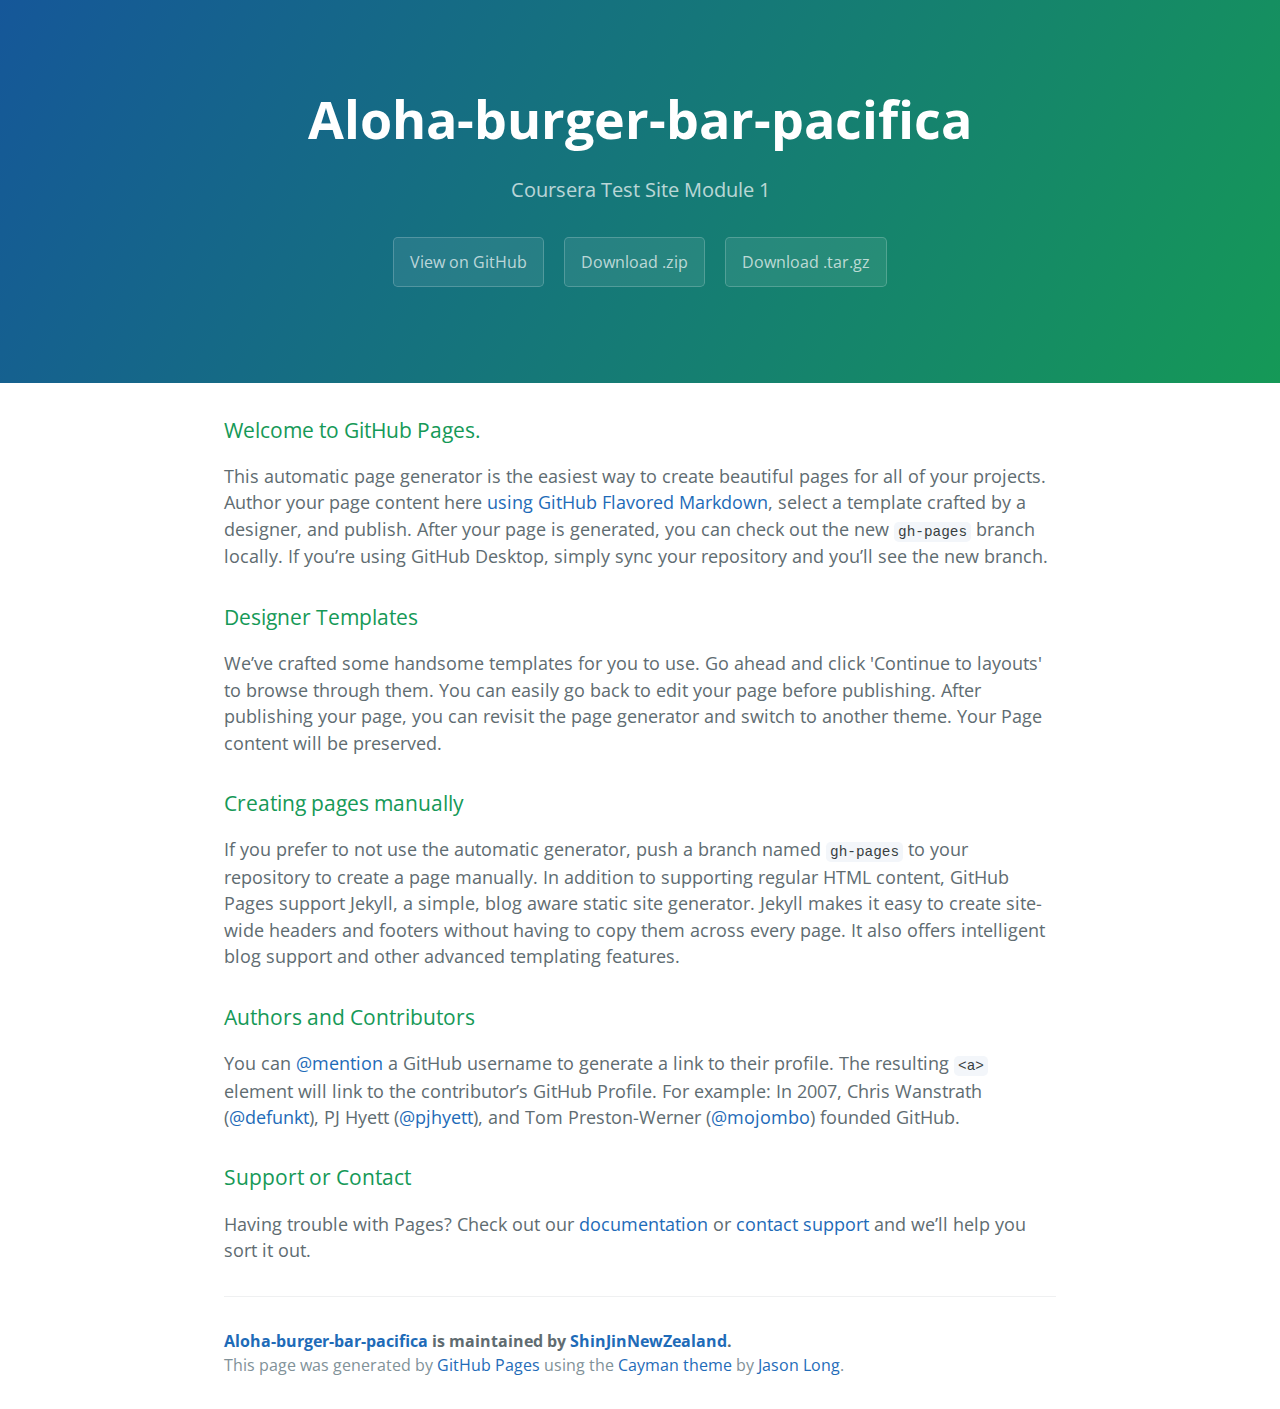
<file: index.html>
<!DOCTYPE html>
<html lang="en-us">
  <head>
    <meta charset="UTF-8">
    <title>Aloha-burger-bar-pacifica by ShinJinNewZealand</title>
    <meta name="viewport" content="width=device-width, initial-scale=1">
    <link rel="stylesheet" type="text/css" href="stylesheets/normalize.css" media="screen">
    <link href='https://fonts.googleapis.com/css?family=Open+Sans:400,700' rel='stylesheet' type='text/css'>
    <link rel="stylesheet" type="text/css" href="stylesheets/stylesheet.css" media="screen">
    <link rel="stylesheet" type="text/css" href="stylesheets/github-light.css" media="screen">
  </head>
  <body>
    <section class="page-header">
      <h1 class="project-name">Aloha-burger-bar-pacifica</h1>
      <h2 class="project-tagline">Coursera Test Site Module 1</h2>
      <a href="https://github.com/ShinJinNewZealand/ALOHA-Burger-Bar-Pacifica" class="btn">View on GitHub</a>
      <a href="https://github.com/ShinJinNewZealand/ALOHA-Burger-Bar-Pacifica/zipball/master" class="btn">Download .zip</a>
      <a href="https://github.com/ShinJinNewZealand/ALOHA-Burger-Bar-Pacifica/tarball/master" class="btn">Download .tar.gz</a>
    </section>

    <section class="main-content">
      <h3>
<a id="welcome-to-github-pages" class="anchor" href="#welcome-to-github-pages" aria-hidden="true"><span aria-hidden="true" class="octicon octicon-link"></span></a>Welcome to GitHub Pages.</h3>

<p>This automatic page generator is the easiest way to create beautiful pages for all of your projects. Author your page content here <a href="https://guides.github.com/features/mastering-markdown/">using GitHub Flavored Markdown</a>, select a template crafted by a designer, and publish. After your page is generated, you can check out the new <code>gh-pages</code> branch locally. If you’re using GitHub Desktop, simply sync your repository and you’ll see the new branch.</p>

<h3>
<a id="designer-templates" class="anchor" href="#designer-templates" aria-hidden="true"><span aria-hidden="true" class="octicon octicon-link"></span></a>Designer Templates</h3>

<p>We’ve crafted some handsome templates for you to use. Go ahead and click 'Continue to layouts' to browse through them. You can easily go back to edit your page before publishing. After publishing your page, you can revisit the page generator and switch to another theme. Your Page content will be preserved.</p>

<h3>
<a id="creating-pages-manually" class="anchor" href="#creating-pages-manually" aria-hidden="true"><span aria-hidden="true" class="octicon octicon-link"></span></a>Creating pages manually</h3>

<p>If you prefer to not use the automatic generator, push a branch named <code>gh-pages</code> to your repository to create a page manually. In addition to supporting regular HTML content, GitHub Pages support Jekyll, a simple, blog aware static site generator. Jekyll makes it easy to create site-wide headers and footers without having to copy them across every page. It also offers intelligent blog support and other advanced templating features.</p>

<h3>
<a id="authors-and-contributors" class="anchor" href="#authors-and-contributors" aria-hidden="true"><span aria-hidden="true" class="octicon octicon-link"></span></a>Authors and Contributors</h3>

<p>You can <a href="https://help.github.com/articles/basic-writing-and-formatting-syntax/#mentioning-users-and-teams" class="user-mention">@mention</a> a GitHub username to generate a link to their profile. The resulting <code>&lt;a&gt;</code> element will link to the contributor’s GitHub Profile. For example: In 2007, Chris Wanstrath (<a href="https://github.com/defunkt" class="user-mention">@defunkt</a>), PJ Hyett (<a href="https://github.com/pjhyett" class="user-mention">@pjhyett</a>), and Tom Preston-Werner (<a href="https://github.com/mojombo" class="user-mention">@mojombo</a>) founded GitHub.</p>

<h3>
<a id="support-or-contact" class="anchor" href="#support-or-contact" aria-hidden="true"><span aria-hidden="true" class="octicon octicon-link"></span></a>Support or Contact</h3>

<p>Having trouble with Pages? Check out our <a href="https://help.github.com/pages">documentation</a> or <a href="https://github.com/contact">contact support</a> and we’ll help you sort it out.</p>

      <footer class="site-footer">
        <span class="site-footer-owner"><a href="https://github.com/ShinJinNewZealand/ALOHA-Burger-Bar-Pacifica">Aloha-burger-bar-pacifica</a> is maintained by <a href="https://github.com/ShinJinNewZealand">ShinJinNewZealand</a>.</span>

        <span class="site-footer-credits">This page was generated by <a href="https://pages.github.com">GitHub Pages</a> using the <a href="https://github.com/jasonlong/cayman-theme">Cayman theme</a> by <a href="https://twitter.com/jasonlong">Jason Long</a>.</span>
      </footer>

    </section>

  
  </body>
</html>
</file>
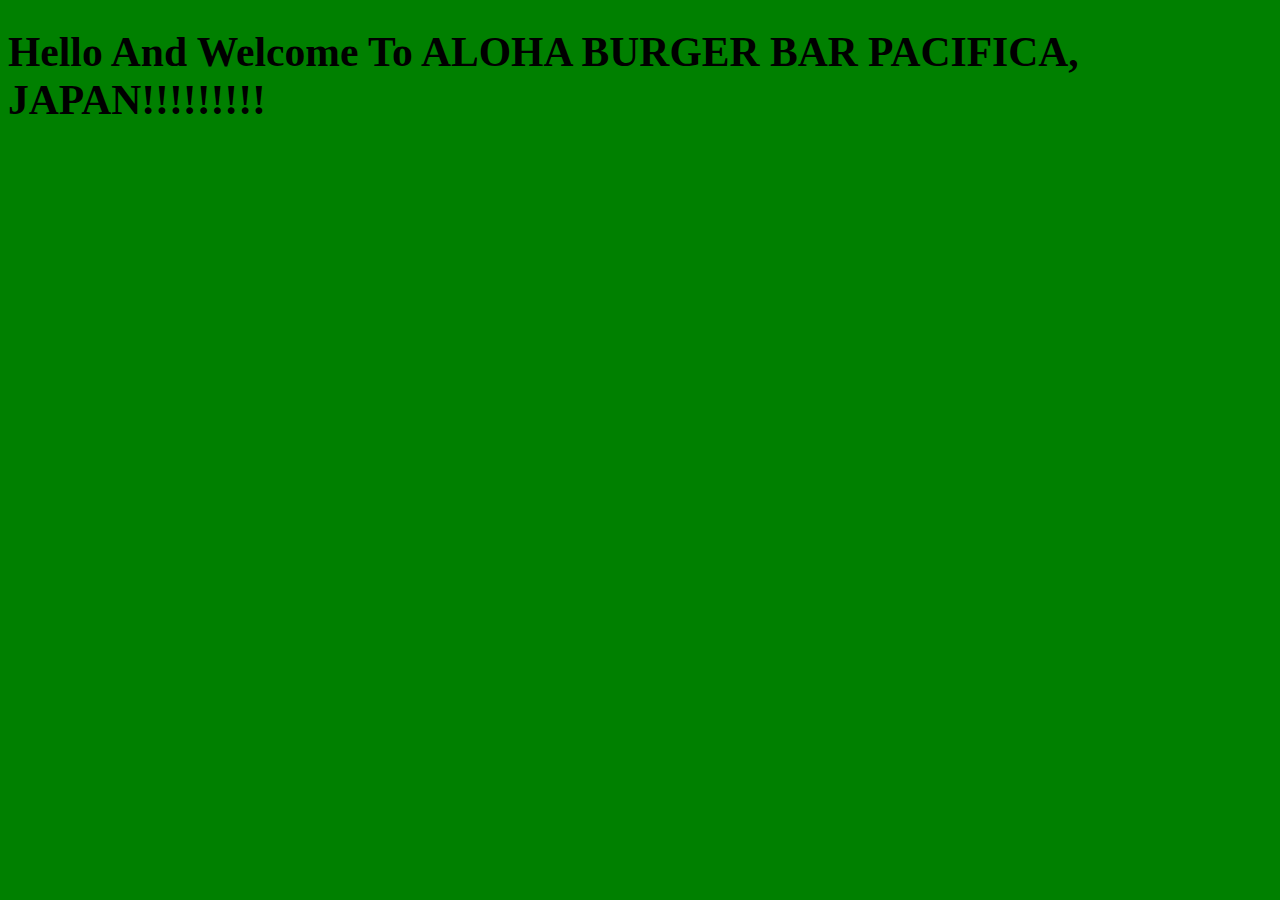
<file: module2-solution/module2-solution:index.html>
<!DOCTYPE html>
<html>
<head>
<link rel="stylesheet" type="text/css" href="style.css">
	<title>Hello ALOHA!</title>
</head>
<body>
<h1>Hello And Welcome To ALOHA BURGER BAR PACIFICA, JAPAN!!!!!!!!!</h1>
</body>
</html>
</file>
<file: stylesheets/stylesheet.css>
* {
  box-sizing: border-box; }

body {
  padding: 0;
  margin: 0;
  font-family: "Open Sans", "Helvetica Neue", Helvetica, Arial, sans-serif;
  font-size: 16px;
  line-height: 1.5;
  color: #606c71; }

a {
  color: #1e6bb8;
  text-decoration: none; }
  a:hover {
    text-decoration: underline; }

.btn {
  display: inline-block;
  margin-bottom: 1rem;
  color: rgba(255, 255, 255, 0.7);
  background-color: rgba(255, 255, 255, 0.08);
  border-color: rgba(255, 255, 255, 0.2);
  border-style: solid;
  border-width: 1px;
  border-radius: 0.3rem;
  transition: color 0.2s, background-color 0.2s, border-color 0.2s; }
  .btn + .btn {
    margin-left: 1rem; }

.btn:hover {
  color: rgba(255, 255, 255, 0.8);
  text-decoration: none;
  background-color: rgba(255, 255, 255, 0.2);
  border-color: rgba(255, 255, 255, 0.3); }

@media screen and (min-width: 64em) {
  .btn {
    padding: 0.75rem 1rem; } }

@media screen and (min-width: 42em) and (max-width: 64em) {
  .btn {
    padding: 0.6rem 0.9rem;
    font-size: 0.9rem; } }

@media screen and (max-width: 42em) {
  .btn {
    display: block;
    width: 100%;
    padding: 0.75rem;
    font-size: 0.9rem; }
    .btn + .btn {
      margin-top: 1rem;
      margin-left: 0; } }

.page-header {
  color: #fff;
  text-align: center;
  background-color: #159957;
  background-image: linear-gradient(120deg, #155799, #159957); }

@media screen and (min-width: 64em) {
  .page-header {
    padding: 5rem 6rem; } }

@media screen and (min-width: 42em) and (max-width: 64em) {
  .page-header {
    padding: 3rem 4rem; } }

@media screen and (max-width: 42em) {
  .page-header {
    padding: 2rem 1rem; } }

.project-name {
  margin-top: 0;
  margin-bottom: 0.1rem; }

@media screen and (min-width: 64em) {
  .project-name {
    font-size: 3.25rem; } }

@media screen and (min-width: 42em) and (max-width: 64em) {
  .project-name {
    font-size: 2.25rem; } }

@media screen and (max-width: 42em) {
  .project-name {
    font-size: 1.75rem; } }

.project-tagline {
  margin-bottom: 2rem;
  font-weight: normal;
  opacity: 0.7; }

@media screen and (min-width: 64em) {
  .project-tagline {
    font-size: 1.25rem; } }

@media screen and (min-width: 42em) and (max-width: 64em) {
  .project-tagline {
    font-size: 1.15rem; } }

@media screen and (max-width: 42em) {
  .project-tagline {
    font-size: 1rem; } }

.main-content :first-child {
  margin-top: 0; }
.main-content img {
  max-width: 100%; }
.main-content h1, .main-content h2, .main-content h3, .main-content h4, .main-content h5, .main-content h6 {
  margin-top: 2rem;
  margin-bottom: 1rem;
  font-weight: normal;
  color: #159957; }
.main-content p {
  margin-bottom: 1em; }
.main-content code {
  padding: 2px 4px;
  font-family: Consolas, "Liberation Mono", Menlo, Courier, monospace;
  font-size: 0.9rem;
  color: #383e41;
  background-color: #f3f6fa;
  border-radius: 0.3rem; }
.main-content pre {
  padding: 0.8rem;
  margin-top: 0;
  margin-bottom: 1rem;
  font: 1rem Consolas, "Liberation Mono", Menlo, Courier, monospace;
  color: #567482;
  word-wrap: normal;
  background-color: #f3f6fa;
  border: solid 1px #dce6f0;
  border-radius: 0.3rem; }
  .main-content pre > code {
    padding: 0;
    margin: 0;
    font-size: 0.9rem;
    color: #567482;
    word-break: normal;
    white-space: pre;
    background: transparent;
    border: 0; }
.main-content .highlight {
  margin-bottom: 1rem; }
  .main-content .highlight pre {
    margin-bottom: 0;
    word-break: normal; }
.main-content .highlight pre, .main-content pre {
  padding: 0.8rem;
  overflow: auto;
  font-size: 0.9rem;
  line-height: 1.45;
  border-radius: 0.3rem; }
.main-content pre code, .main-content pre tt {
  display: inline;
  max-width: initial;
  padding: 0;
  margin: 0;
  overflow: initial;
  line-height: inherit;
  word-wrap: normal;
  background-color: transparent;
  border: 0; }
  .main-content pre code:before, .main-content pre code:after, .main-content pre tt:before, .main-content pre tt:after {
    content: normal; }
.main-content ul, .main-content ol {
  margin-top: 0; }
.main-content blockquote {
  padding: 0 1rem;
  margin-left: 0;
  color: #819198;
  border-left: 0.3rem solid #dce6f0; }
  .main-content blockquote > :first-child {
    margin-top: 0; }
  .main-content blockquote > :last-child {
    margin-bottom: 0; }
.main-content table {
  display: block;
  width: 100%;
  overflow: auto;
  word-break: normal;
  word-break: keep-all; }
  .main-content table th {
    font-weight: bold; }
  .main-content table th, .main-content table td {
    padding: 0.5rem 1rem;
    border: 1px solid #e9ebec; }
.main-content dl {
  padding: 0; }
  .main-content dl dt {
    padding: 0;
    margin-top: 1rem;
    font-size: 1rem;
    font-weight: bold; }
  .main-content dl dd {
    padding: 0;
    margin-bottom: 1rem; }
.main-content hr {
  height: 2px;
  padding: 0;
  margin: 1rem 0;
  background-color: #eff0f1;
  border: 0; }

@media screen and (min-width: 64em) {
  .main-content {
    max-width: 64rem;
    padding: 2rem 6rem;
    margin: 0 auto;
    font-size: 1.1rem; } }

@media screen and (min-width: 42em) and (max-width: 64em) {
  .main-content {
    padding: 2rem 4rem;
    font-size: 1.1rem; } }

@media screen and (max-width: 42em) {
  .main-content {
    padding: 2rem 1rem;
    font-size: 1rem; } }

.site-footer {
  padding-top: 2rem;
  margin-top: 2rem;
  border-top: solid 1px #eff0f1; }

.site-footer-owner {
  display: block;
  font-weight: bold; }

.site-footer-credits {
  color: #819198; }

@media screen and (min-width: 64em) {
  .site-footer {
    font-size: 1rem; } }

@media screen and (min-width: 42em) and (max-width: 64em) {
  .site-footer {
    font-size: 1rem; } }

@media screen and (max-width: 42em) {
  .site-footer {
    font-size: 0.9rem; } }
</file>
<file: stylesheets/github-light.css>
/*
The MIT License (MIT)

Copyright (c) 2015 GitHub, Inc.

Permission is hereby granted, free of charge, to any person obtaining a copy
of this software and associated documentation files (the "Software"), to deal
in the Software without restriction, including without limitation the rights
to use, copy, modify, merge, publish, distribute, sublicense, and/or sell
copies of the Software, and to permit persons to whom the Software is
furnished to do so, subject to the following conditions:

The above copyright notice and this permission notice shall be included in all
copies or substantial portions of the Software.

THE SOFTWARE IS PROVIDED "AS IS", WITHOUT WARRANTY OF ANY KIND, EXPRESS OR
IMPLIED, INCLUDING BUT NOT LIMITED TO THE WARRANTIES OF MERCHANTABILITY,
FITNESS FOR A PARTICULAR PURPOSE AND NONINFRINGEMENT. IN NO EVENT SHALL THE
AUTHORS OR COPYRIGHT HOLDERS BE LIABLE FOR ANY CLAIM, DAMAGES OR OTHER
LIABILITY, WHETHER IN AN ACTION OF CONTRACT, TORT OR OTHERWISE, ARISING FROM,
OUT OF OR IN CONNECTION WITH THE SOFTWARE OR THE USE OR OTHER DEALINGS IN THE
SOFTWARE.

*/

.pl-c /* comment */ {
  color: #969896;
}

.pl-c1      /* constant, markup.raw, meta.diff.header, meta.module-reference, meta.property-name, support, support.constant, support.variable, variable.other.constant */,
.pl-s .pl-v /* string variable */ {
  color: #0086b3;
}

.pl-e  /* entity */,
.pl-en /* entity.name */ {
  color: #795da3;
}

.pl-s .pl-s1 /* string source */,
.pl-smi      /* storage.modifier.import, storage.modifier.package, storage.type.java, variable.other, variable.parameter.function */ {
  color: #333;
}

.pl-ent /* entity.name.tag */ {
  color: #63a35c;
}

.pl-k /* keyword, storage, storage.type */ {
  color: #a71d5d;
}

.pl-pds              /* punctuation.definition.string, string.regexp.character-class */,
.pl-s                /* string */,
.pl-s .pl-pse .pl-s1 /* string punctuation.section.embedded source */,
.pl-sr               /* string.regexp */,
.pl-sr .pl-cce       /* string.regexp constant.character.escape */,
.pl-sr .pl-sra       /* string.regexp string.regexp.arbitrary-repitition */,
.pl-sr .pl-sre       /* string.regexp source.ruby.embedded */ {
  color: #183691;
}

.pl-v /* variable */ {
  color: #ed6a43;
}

.pl-id /* invalid.deprecated */ {
  color: #b52a1d;
}

.pl-ii /* invalid.illegal */ {
  background-color: #b52a1d;
  color: #f8f8f8;
}

.pl-sr .pl-cce /* string.regexp constant.character.escape */ {
  color: #63a35c;
  font-weight: bold;
}

.pl-ml /* markup.list */ {
  color: #693a17;
}

.pl-mh        /* markup.heading */,
.pl-mh .pl-en /* markup.heading entity.name */,
.pl-ms        /* meta.separator */ {
  color: #1d3e81;
  font-weight: bold;
}

.pl-mq /* markup.quote */ {
  color: #008080;
}

.pl-mi /* markup.italic */ {
  color: #333;
  font-style: italic;
}

.pl-mb /* markup.bold */ {
  color: #333;
  font-weight: bold;
}

.pl-md /* markup.deleted, meta.diff.header.from-file */ {
  background-color: #ffecec;
  color: #bd2c00;
}

.pl-mi1 /* markup.inserted, meta.diff.header.to-file */ {
  background-color: #eaffea;
  color: #55a532;
}

.pl-mdr /* meta.diff.range */ {
  color: #795da3;
  font-weight: bold;
}

.pl-mo /* meta.output */ {
  color: #1d3e81;
}
</file>
<file: module2-solution/style.css>
body { 
	background-color: green;
	font-size: 130%;
 }
</file>
